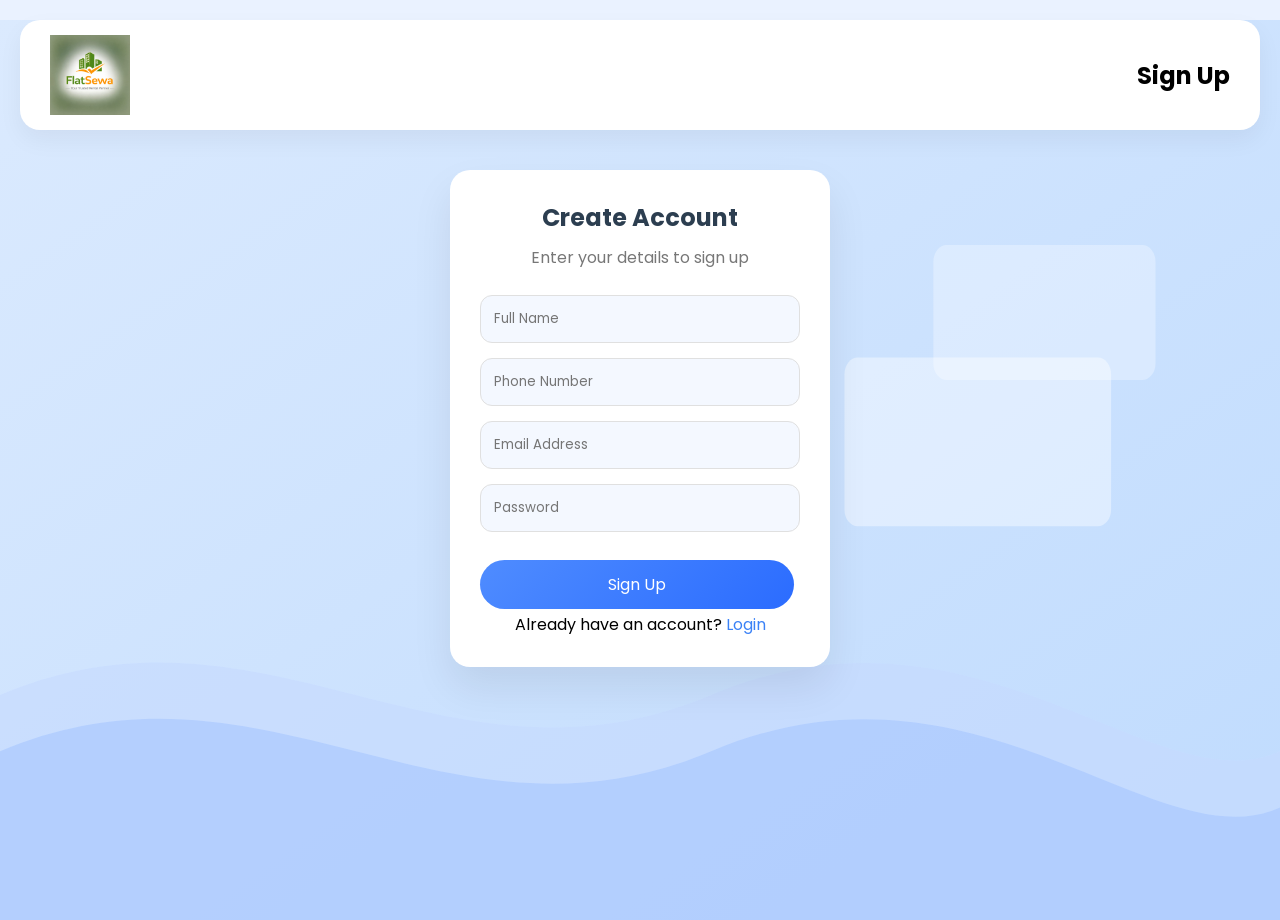
<file: index.html>
<!DOCTYPE html>
<html lang="en">
<head>
<link rel="stylesheet" href="https://cdnjs.cloudflare.com/ajax/libs/font-awesome/6.5.0/css/all.min.css">
<meta charset="UTF-8">
<meta name="viewport" content="width=device-width, initial-scale=1.0">
<title>Sign Up</title>

<link href="https://fonts.googleapis.com/css2?family=Poppins:wght@300;400;500;600&display=swap" rel="stylesheet">

<style>
*{margin:0;padding:0;box-sizing:border-box;font-family:'Poppins',sans-serif;}

body{
  height:100vh;
  background:#eaf2ff;
  position:relative;
  overflow:hidden;
}

/* BACKGROUND */
.bg{
  position:absolute;
  width:100%;
  height:100%;
  top:0;
  left:0;
  z-index:0;
}

/* NAVBAR */
.navbar{
  position:relative;
  z-index:2;
  margin:20px;
  padding:15px 30px;
  background:#fff;
  border-radius:20px;
  display:flex;
  justify-content:space-between;
  align-items:center;
  box-shadow:0 10px 25px rgba(0,0,0,0.05);
}

.logo{font-size:20px;font-weight:600;color:#3b82f6;}

/* MAIN */
.container{
  position:relative;
  z-index:2;
  display:flex;
  justify-content:center;
  align-items:center;
  margin-top:40px;
}

/* CARD */
.card{
  width:380px;
  padding:30px;
  background:#fff;
  border-radius:20px;
  box-shadow:0 20px 40px rgba(0,0,0,0.08);
}

.card h2{text-align:center;margin-bottom:10px;color:#2c3e50;}
.card p{text-align:center;color:#777;margin-bottom:25px;}

.input{margin-bottom:15px;}

.input input{
  width:100%;
  padding:13px;
  border-radius:12px;
  border:1px solid #e0e0e0;
  background:#f4f8ff;
  outline:none;
}

.signup-btn{
  width:100%;
  margin-top:10px;
  padding:13px;
  border:none;
  border-radius:25px;
  background:linear-gradient(135deg,#4f8cff,#2b6cff);
  color:#fff;
  font-size:16px;
  cursor:pointer;
  text-decoration: none;
  padding-left: 128px;
  padding-right: 128px;
}

.login-link{
  text-align:center;
  margin-top:15px;
}

.login-link a{
  color:#3b82f6;
  text-decoration:none;
}
</style>
</head>

<body>

<!-- SAME SVG BACKGROUND -->
<svg class="bg" viewBox="0 0 1440 800" preserveAspectRatio="none">
  <defs>
    <linearGradient id="g1" x1="0" y1="0" x2="1" y2="1">
      <stop offset="0%" stop-color="#dbeafe"/>
      <stop offset="100%" stop-color="#bfdbfe"/>
    </linearGradient>
  </defs>

  <rect width="1440" height="800" fill="url(#g1)"/>

  <path d="M0,600 C300,500 500,700 800,600 C1100,500 1300,700 1440,650 L1440,800 L0,800 Z" fill="#c7dbff" opacity="0.6"/>
  <path d="M0,650 C300,550 500,750 800,650 C1100,550 1300,750 1440,700 L1440,800 L0,800 Z" fill="#a7c7ff" opacity="0.6"/>

  <rect x="950" y="300" width="300" height="150" rx="15" fill="#ffffff" opacity="0.4"/>
  <rect x="1050" y="200" width="250" height="120" rx="15" fill="#ffffff" opacity="0.3"/>
</svg>

<div class="navbar">
  <img src="./image/logo.jpeg" height="80">
  <h2>Sign Up</h2>
</div>

<div class="container">
  <div class="card">
    <h2>Create Account</h2>
    <p>Enter your details to sign up</p>

    <div class="input"><input placeholder="Full Name"></div>
    <div class="input"><input type="tel" placeholder="Phone Number"></div>
    <div class="input"><input type="email" placeholder="Email Address"></div>
    <div class="input"><input type="password" placeholder="Password"></div>
<br>
    <div>
      <a href="./html/sign-up.html" class="signup-btn">Sign Up</a>
      <!-- <link rel="stylesheet" href="Flatsewa.html"> -->
    </div>

    <div class="login-link">
      Already have an account? <a href="./html/login.html">Login</a>
    </div>
  </div>
</div>

</body>
</html>
</file>
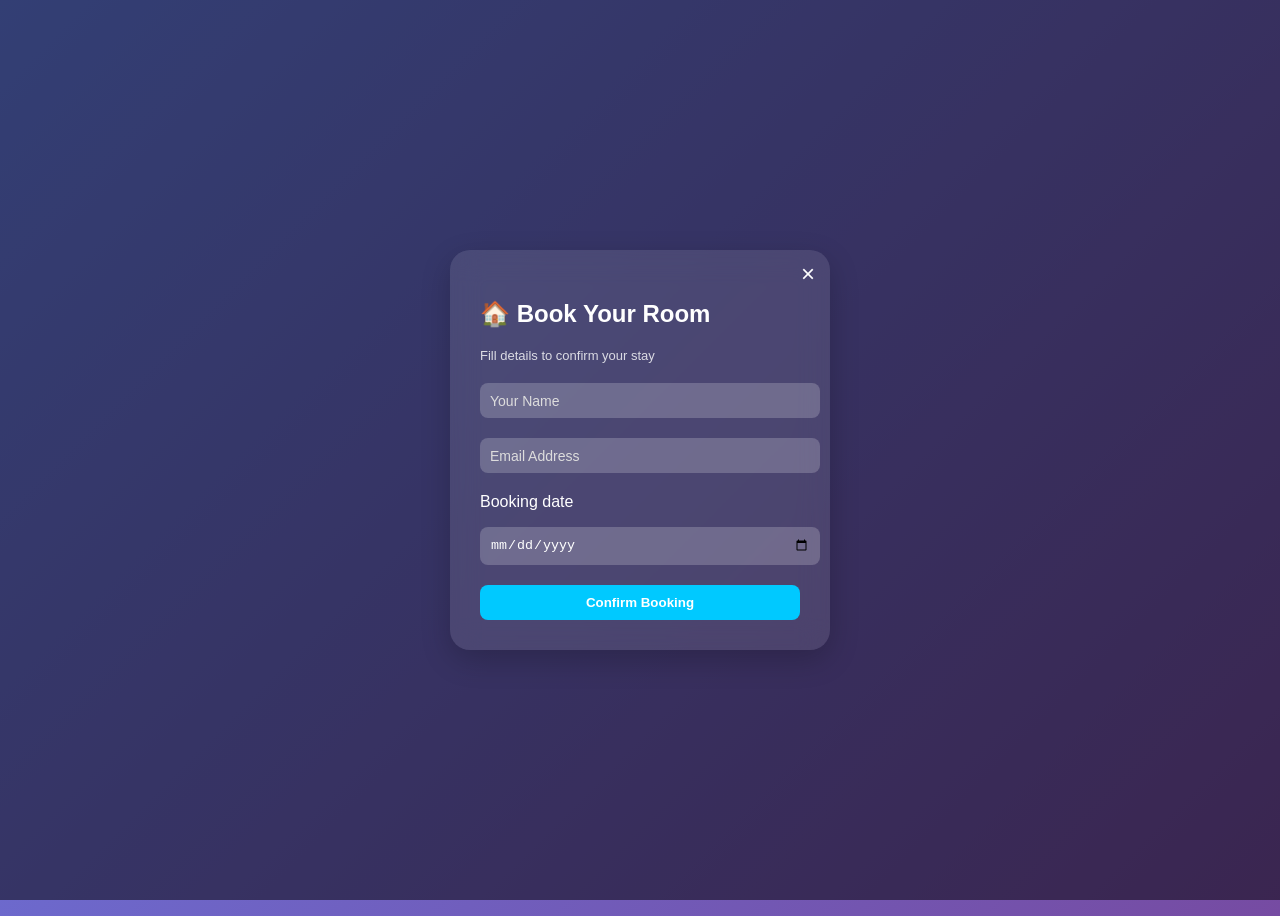
<file: html/book-now.html>
<!DOCTYPE html>
<html lang="en">
<head>
    <meta charset="UTF-8">
    <meta name="viewport" content="width=device-width, initial-scale=1.0">
    <title>Document</title>
    <link rel="stylesheet" href="../css/bookingform.css">
</head>
<body>
    <div id="bookingForm" class="popup">
      <div class="popup-content">
        <span onclick="closeBooking()" class="close">&times;</span>

        <h2>🏠 Book Your Room</h2>
        <p class="subtitle">Fill details to confirm your stay</p>

        <form onsubmit="confirmBooking(event)">
          <div class="input-box">
            <input type="text" required />
            <label>Your Name</label>
          </div>

          <div class="input-box">
            <input type="email" required />
            <label>Email Address</label>
          </div>
          <p>Booking date</p>
          <div class="input-box">
            <input type="date" required />

            <!-- <label>Booking Date</label> -->
          </div>

          <button type="submit" class="confirm-btn">Confirm Booking</button>
        </form>
      </div>
    </div>
     
    <script>
      function closeBooking() {
        document.getElementById("book-now").style.display = "none";
      }

      function confirmBooking(e) {
        e.preventDefault();
        alert("Booking Confirmed ✅");
        closeBooking();
      }
    </script>
  </body>
</html>
</file>
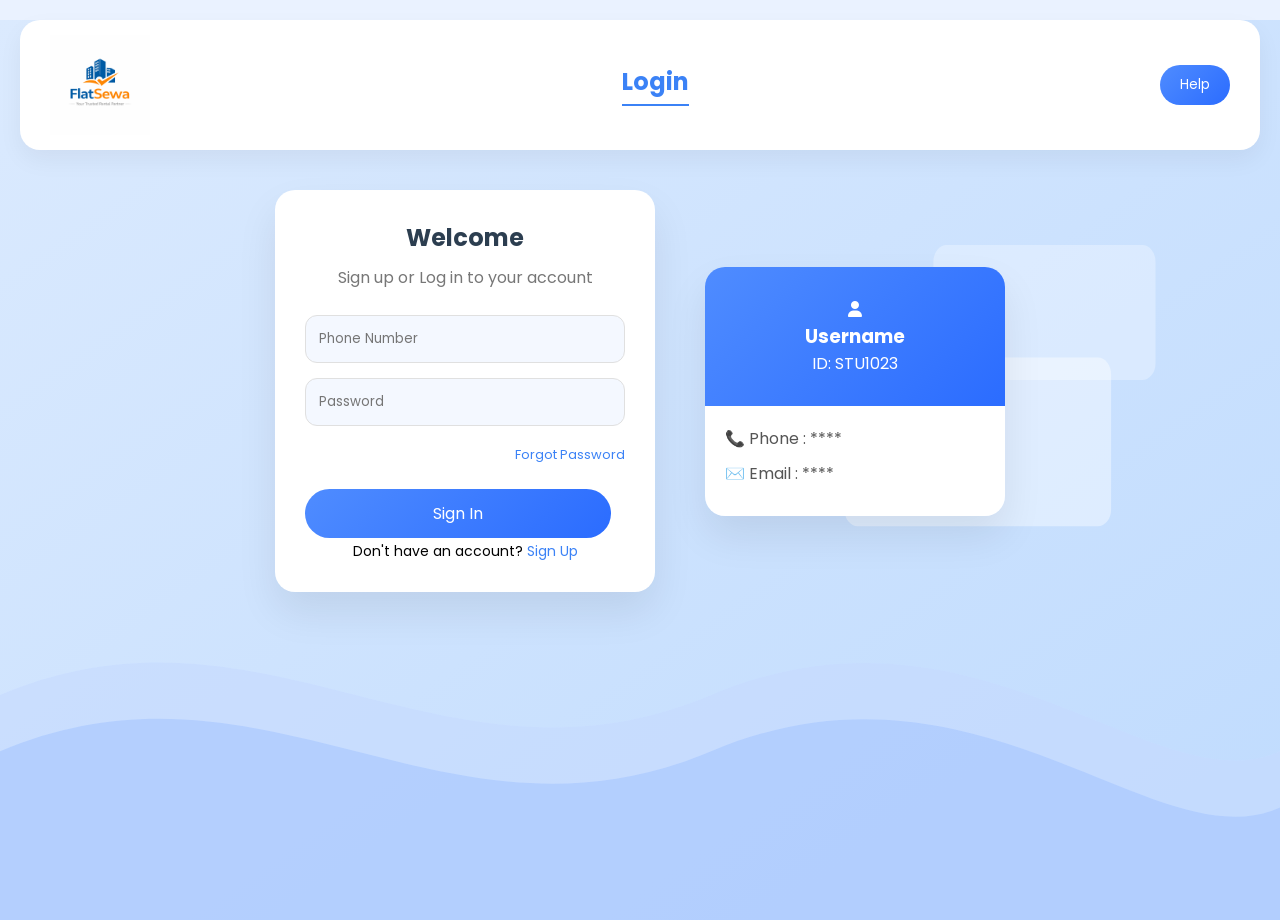
<file: html/login.html>
<!DOCTYPE html>
<html lang="en">
<head>
<link rel="stylesheet" href="https://cdnjs.cloudflare.com/ajax/libs/font-awesome/6.5.0/css/all.min.css">
<meta charset="UTF-8">
<meta name="viewport" content="width=device-width, initial-scale=1.0">
<title>Student UI</title>

<link href="https://fonts.googleapis.com/css2?family=Poppins:wght@300;400;500;600&display=swap" rel="stylesheet">

<style>
*{margin:0;padding:0;box-sizing:border-box;font-family:'Poppins',sans-serif;}

body{
  height:100vh;
  background:#eaf2ff;
  position:relative;
  overflow:hidden;
}

.forgot{
  text-align:right;
  margin-bottom:10px;
}

.forgot a{
  font-size:13px;
  color:#3b82f6;
  text-decoration:none;
}

/* SVG BACKGROUND LAYERS */
.bg{
  position:absolute;
  width:100%;
  height:100%;
  top:0;
  left:0;
  z-index:0;
}

/* NAVBAR */
.navbar{
  position:relative;
  z-index:2;
  margin:20px;
  padding:15px 30px;
  background:#fff;
  border-radius:20px;
  display:flex;
  justify-content:space-between;
  align-items:center;
  box-shadow:0 10px 25px rgba(0,0,0,0.05);
}

.logo{font-size:20px;font-weight:600;color:#3b82f6;}

.nav-links{display:flex;gap:35px;}

.nav-links a{text-decoration:none;color:#666;font-weight:500;}

.nav-links a.active{
  color:#3b82f6;
  border-bottom:2px solid #3b82f6;
  padding-bottom:5px;
}

.help-btn{
  background:linear-gradient(135deg,#4f8cff,#2b6cff);
  border:none;color:#fff;
  padding:10px 20px;border-radius:20px;
}

/* MAIN */
.container{
  position:relative;
  z-index:2;
  display:flex;
  justify-content:center;
  align-items:center;
  gap:50px;
  margin-top:40px;
}

/* LEFT CARD */
.card{
  width:380px;
  padding:30px;
  background:#fff;
  border-radius:20px;
  box-shadow:0 20px 40px rgba(0,0,0,0.08);
}

.card h2{text-align:center;margin-bottom:10px;color:#2c3e50;}
.card p{text-align:center;color:#777;margin-bottom:25px;}

.input{margin-bottom:15px;}

.input input{
  width:100%;
  padding:13px;
  border-radius:12px;
  border:1px solid #e0e0e0;
  background:#f4f8ff;
  outline:none;
}

.signin{
  width:100%;margin-top:10px;padding:13px;
  border:none;border-radius:25px;
  background:linear-gradient(135deg,#4f8cff,#2b6cff);
  color:#fff;font-size:16px;cursor:pointer;
  padding-left: 128px;
  padding-right: 128px;
  text-align:center ;
}
.signin {
  text-decoration: none;
}

.signup{text-align:center;margin-top:15px;font-size:14px;}
.signup a{color:#3b82f6;text-decoration:none;}

/* RIGHT CARD */
.profile{
  width:300px;
  border-radius:20px;
  overflow:hidden;
  box-shadow:0 20px 40px rgba(0,0,0,0.08);
}

.profile-top{
  background:linear-gradient(135deg,#4f8cff,#2b6cff);
  padding:30px;text-align:center;color:#fff;
}



.profile-bottom{background:#fff;padding:20px;}

.info{display:flex;align-items:center;gap:10px;margin-bottom:10px;color:#555;}

</style>
</head>

<body>

<!-- SVG BACKGROUND (same style abstract UI) -->
<svg class="bg" viewBox="0 0 1440 800" preserveAspectRatio="none">
  <defs>
    <linearGradient id="g1" x1="0" y1="0" x2="1" y2="1">
      <stop offset="0%" stop-color="#dbeafe"/>
      <stop offset="100%" stop-color="#bfdbfe"/>
    </linearGradient>
  </defs>

  <rect width="1440" height="800" fill="url(#g1)"/>

  <!-- Waves -->
  <path d="M0,600 C300,500 500,700 800,600 C1100,500 1300,700 1440,650 L1440,800 L0,800 Z" fill="#c7dbff" opacity="0.6"/>
  <path d="M0,650 C300,550 500,750 800,650 C1100,550 1300,750 1440,700 L1440,800 L0,800 Z" fill="#a7c7ff" opacity="0.6"/>

  <!-- fake cards shapes -->
  <rect x="950" y="300" width="300" height="150" rx="15" fill="#ffffff" opacity="0.4"/>
  <rect x="1050" y="200" width="250" height="120" rx="15" fill="#ffffff" opacity="0.3"/>

</svg>

<div class="navbar">
  
   <img src="../image/Flatsewalogo.jpeg" alt="Logo" height="100px" width="100px">
  <div class="nav-links">
    <a class="active"><h2>Login</h2></a>
    
   
   
  </div>
  <button class="help-btn">Help</a>
</div>

<div class="container">

  <div class="card">
    <h2>Welcome </h2>
    <p>Sign up or Log in to your account</p>
    
    <div class="input"><input type="tel" id="number" placeholder="Phone Number"></div>
   
    <div class="input">
  <input type="password" id="password" placeholder="Password">
</div>

<div class="forgot">
  <a href="./Forget.html">Forgot Password</a>
</div>
<br>
    <a class="signin" href="./Flatsewa.html">Sign In</a>
    <br>
    <div class="signup">Don't have an account? <a>Sign Up</a></div>
  </div>

  <div class="profile">
    <div class="profile-top">
      
       <div class="icon-box">
  <i class="fa-solid fa-user"></i>
</div>
     
      <h3>Username</h3>
      <p>ID: STU1023</p>
    </div>

    <div class="profile-bottom">
      <div class="info">📞 Phone : ****</div>
      <div class="info">✉️ Email : ****</div>
    </div>
  </div>

</div>
<script>
    
function login() {
    let user = document.getElementById("username").value;
    let pass = document.getElementById("password").value;

    if(user === "shivam" && pass === "1234") {
        window.location.href = "Flatsewa.html";
    } else {
        alert("Wrong credentials");
    }
}

function showSignup(){
  document.getElementById("loginForm").style.display = "none";
  document.getElementById("signupForm").style.display = "block";
}

function showLogin(){
  document.getElementById("signupForm").style.display = "none";
  document.getElementById("loginForm").style.display = "block";
}
</script>

</body>
</html>
</file>
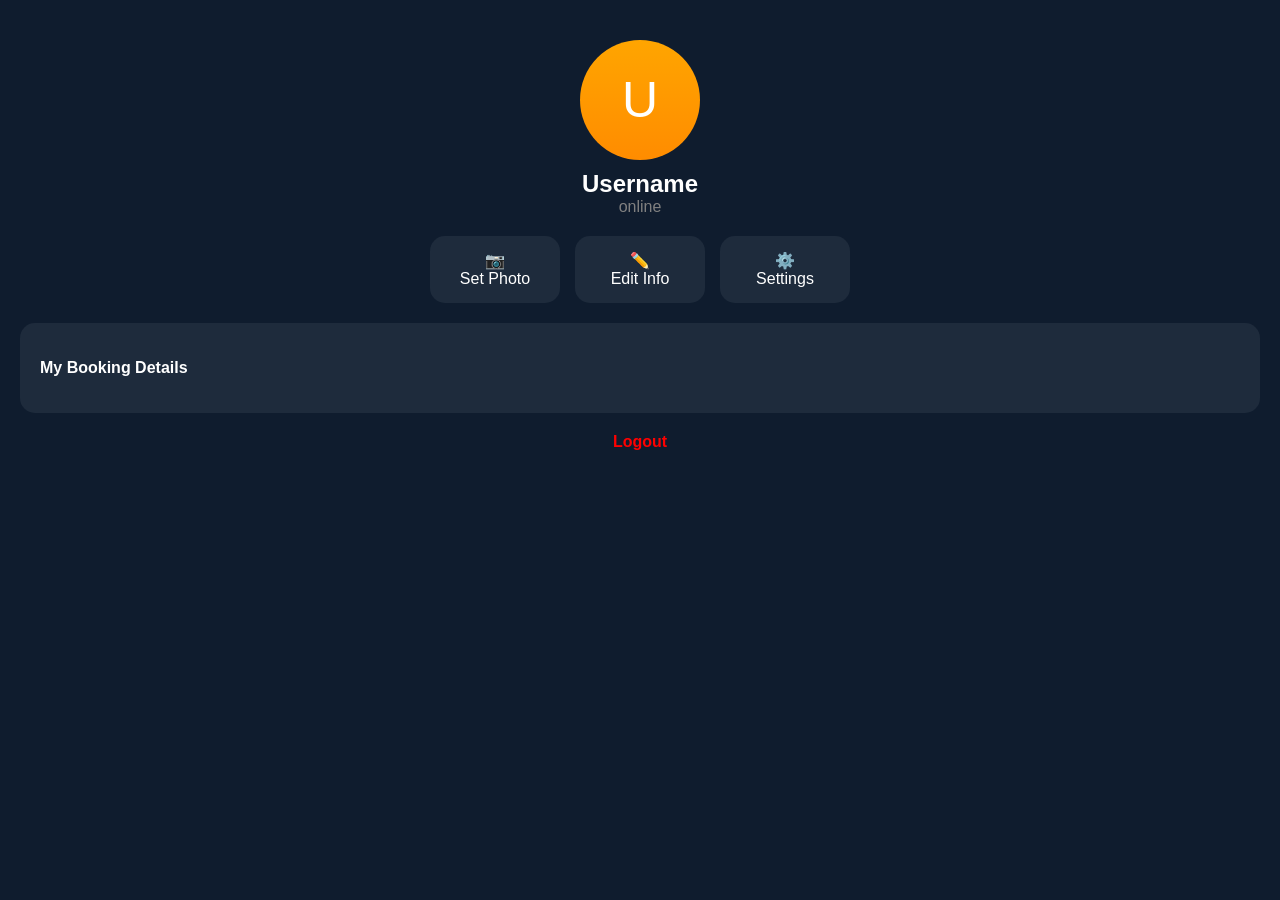
<file: html/profile.html>
<!DOCTYPE html>
<html lang="en">
<head>
<meta charset="UTF-8">
<title>Profile</title>

<style>
body {
    margin: 0;
    font-family: Arial;
    background: #0f1c2e;
    color: white;
    text-align: center;
}

/* Profile circle */
.profile-pic {
    width: 120px;
    height: 120px;
    background: linear-gradient(orange, darkorange);
    border-radius: 50%;
    margin: 40px auto 10px;
    display: flex;
    align-items: center;
    justify-content: center;
    font-size: 50px;
}

/* Name */
.name {
    font-size: 24px;
    font-weight: bold;
}

.status {
    color: gray;
    margin-bottom: 20px;
}

/* Buttons */
.actions {
    display: flex;
    justify-content: center;
    gap: 15px;
    margin: 20px;
}

.actions div {
    background: #1e2b3c;
    padding: 15px;
    border-radius: 15px;
    width: 100px;
    cursor: pointer;
}

/* Info box */
.info {
    background: #1e2b3c;
    margin: 20px;
    padding: 20px;
    border-radius: 15px;
    text-align: left;
}
</style>

</head>
<body>

<div class="profile-pic" id="profileLetter">S</div>

<div class="name" id="profileName">Username</div>
<div class="status">online</div>

<div class="actions">
    <div onclick="choosePhoto()">📷<br>Set Photo</div>
    <!-- <div onclick="changePhoto()">📷<br>Set Photo</div> -->
    <div onclick="editName()">✏️<br>Edit Info</div>
    <div>⚙️<br>Settings</div>
</div>

<!-- Hidden file input -->
<input type="file" id="fileInput" accept="image/*" style="display:none">

<div class="info">
    <p onclick="openBookings()" style="cursor:pointer;">
        <b>My Booking Details</b><br>
    
    </p></div>
<div>
    <p onclick="logout()" style="cursor:pointer; color:red;">
        <b>Logout</b><br>
        
    </p></div>
</div>
<script>
    

// File chooser open
function choosePhoto() {
    document.getElementById("fileInput").click();
}

// Image select hone ke baad
document.getElementById("fileInput").addEventListener("change", function() {
    let file = this.files[0];

    if(file) {
        let reader = new FileReader();

        reader.onload = function(e) {
            let imageData = e.target.result;

            // Save image
            localStorage.setItem("profileImage", imageData);

            // Show in profile page (agar img use kar rahe ho)
            let profileImg = document.getElementById("profileImg");
            if(profileImg) profileImg.src = imageData;

            // Agar circle letter hai to replace karo
            let circle = document.getElementById("profileLetter");
            if(circle) {
                circle.innerHTML = `<img src="${imageData}" style="width:100%;height:100%;border-radius:50%;">`;
            }
        }

        reader.readAsDataURL(file);
    }
});


window.onload = function() {
    let savedImg = localStorage.getItem("profileImage");

    if(savedImg) {
        let circle = document.getElementById("profileLetter");
        if(circle) {
            circle.innerHTML = `<img src="${savedImg}" style="width:100%;height:100%;border-radius:50%;">`;
        }
    }
}


// Open booking page
function openBookings() {
    alert("Updated Soon");
    // future:
    // window.location.href = "booking.html";
}

// Logout function
function logout() {
    localStorage.clear();
    alert("Logged out successfully!");
    window.location.href = "Flatsewa.html"; // home page
}

// Load saved name
let name = localStorage.getItem("username") || "Username";
document.getElementById("profileName").innerText = name;
document.getElementById("profileLetter").innerText = name.charAt(0);

// Edit name
function editName() {
    let newName = prompt("Enter your name:");
    if(newName) {
        localStorage.setItem("username", newName);
        location.reload();
    }
}

// // Change photo (simple)
// function changePhoto() {
//     alert("Image upload next step me add karenge 👍");
// }
</script>

</body>
</html>
</file>
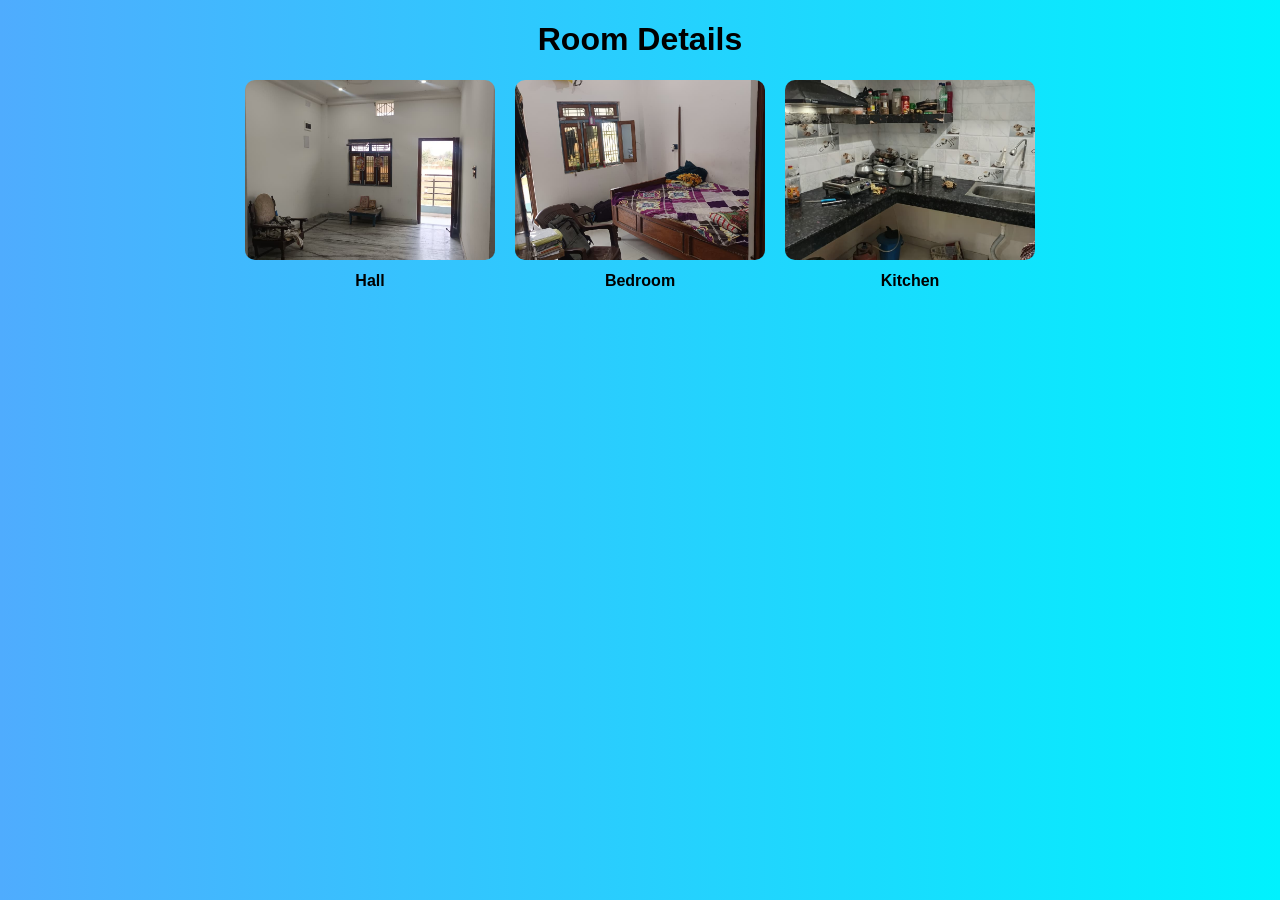
<file: html/see-details.html>
<!DOCTYPE html>
<html lang="en">
<head>
    <meta charset="UTF-8">
    <title>Room Details</title>
    <link rel="stylesheet" href="../css/style.css">
</head>
<body>

<h1 style="text-align:center;">Room Details</h1>

<div class="gallery">

    <div class="item">
        <img src="../image/hall.jpeg">
        <p>Hall</p>
    </div>

    <div class="item">
        <img src="../image/room.jpeg">
        <p>Bedroom</p>
    </div>

    <div class="item">
        <img src="../image/kitchen.jpeg">
        <p>Kitchen</p>
    </div>
    </div>
</body>
</html>
</file>
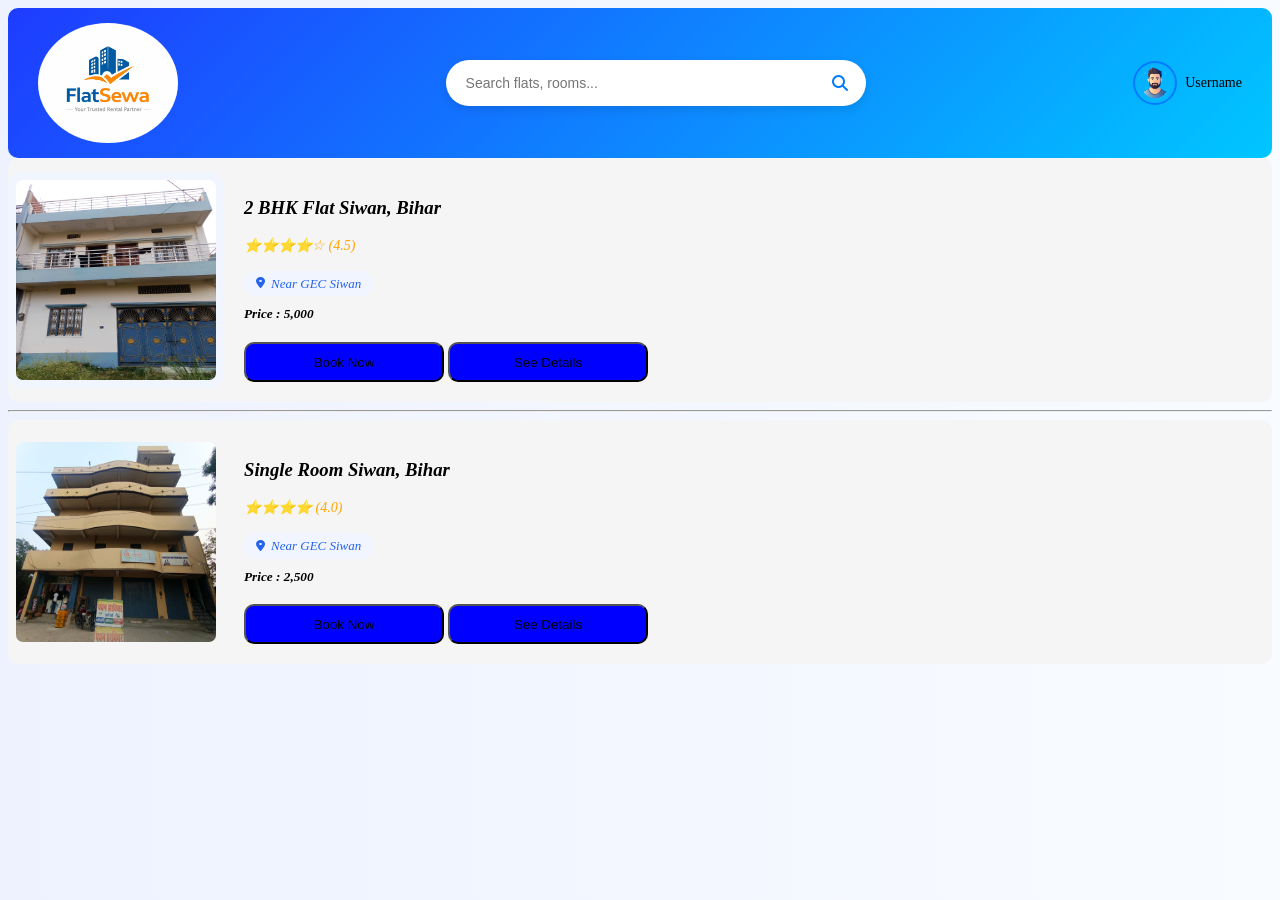
<file: html/sign-up.html>
<!DOCTYPE html>
<html lang="en">
<head>
    <meta charset="UTF-8">
    <meta name="viewport" content="width=device-width, initial-scale=1.0">
    <title>FlatSewa</title>
    <link rel="stylesheet" href="../css/Flatsewa.css">
    <!-- Font Awesome -->
  <link rel="stylesheet" href="https://cdnjs.cloudflare.com/ajax/libs/font-awesome/6.5.1/css/all.min.css">
</head>
<body>
    <header class="navbar">
    <div class="logo">
    <img src="../image/Flatsewalogo.jpeg" alt="Flatsewa" class="circle-logo" >
    </div>
    <div class="search-box">
      <input type="text" placeholder="Search flats, rooms...">
      <i class="fa-solid fa-magnifying-glass"></i>
    </div>

    <div class="profile" onclick="openProfilePage()">
    <img src="../image/profileimage.png" id="profileImg">
    <span id="profileName">Username</span>
</div>

    </div></header>
    <div class="sk">
    <img src="../image/homefront.jpeg" alt="singleroom" class="location">
    <span>
    <h3>2 BHK Flat Siwan, Bihar</h3>
    <p class="rating">⭐⭐⭐⭐☆ (4.5)</p>
    <div class="location">
    <i class="fa-solid fa-location-dot"></i>
    Near GEC Siwan
    </div>
    <h5>Price : 5,000</h5>
    <button onclick="window.location.href='book-now.html'">Book Now</button>
    <button onclick="openDetails('see-details.html')">See Details</button>
    </span>
    </div><hr>
    <div class="sk">
    <img src="../image/front2.jpeg" alt="Random">
     <span>
    <h3> Single Room Siwan, Bihar</h3>
    <p class="rate">⭐⭐⭐⭐ (4.0)</p>
    <div class="location">
    <i class="fa-solid fa-location-dot"></i>
    Near GEC Siwan
    </div>
    <h5>Price : 2,500</h5>
    <button onclick="window.location.href='book-now.html'">Book Now</button>
    <button onclick="openDetails('single-details.html')">See Details</button>
    </span>
    </div>
    <script>

function loadProfile() {
    let savedName = localStorage.getItem("username");
    let savedImg = localStorage.getItem("profileImage");

    // Name update
    if(savedName && document.getElementById("profileName")) {
        document.getElementById("profileName").innerText = savedName;
    }

    // Image update
    if(savedImg && document.getElementById("profileImg")) {
        document.getElementById("profileImg").src = savedImg;
    }
}

// Page load par run
window.onload = loadProfile;

// Jab user dusre page se wapas aaye (important 🔥)
window.addEventListener("focus", loadProfile);

function openProfilePage() {
    window.location.href = "profile.html";
}

function openDetails(page) {
    window.location.href = page;
}

function openBooking() {
    document.getElementById("book-now").style.display = "block";
}

function closeBooking() {
    document.getElementById("book-now").style.display = "none";
}

function confirmBooking(event) {
    event.preventDefault();
    alert("✅ Room Booked Successfully!");
    document.getElementById("book-now").style.display = "none";
}

</script>
</body>
</html>
</file>
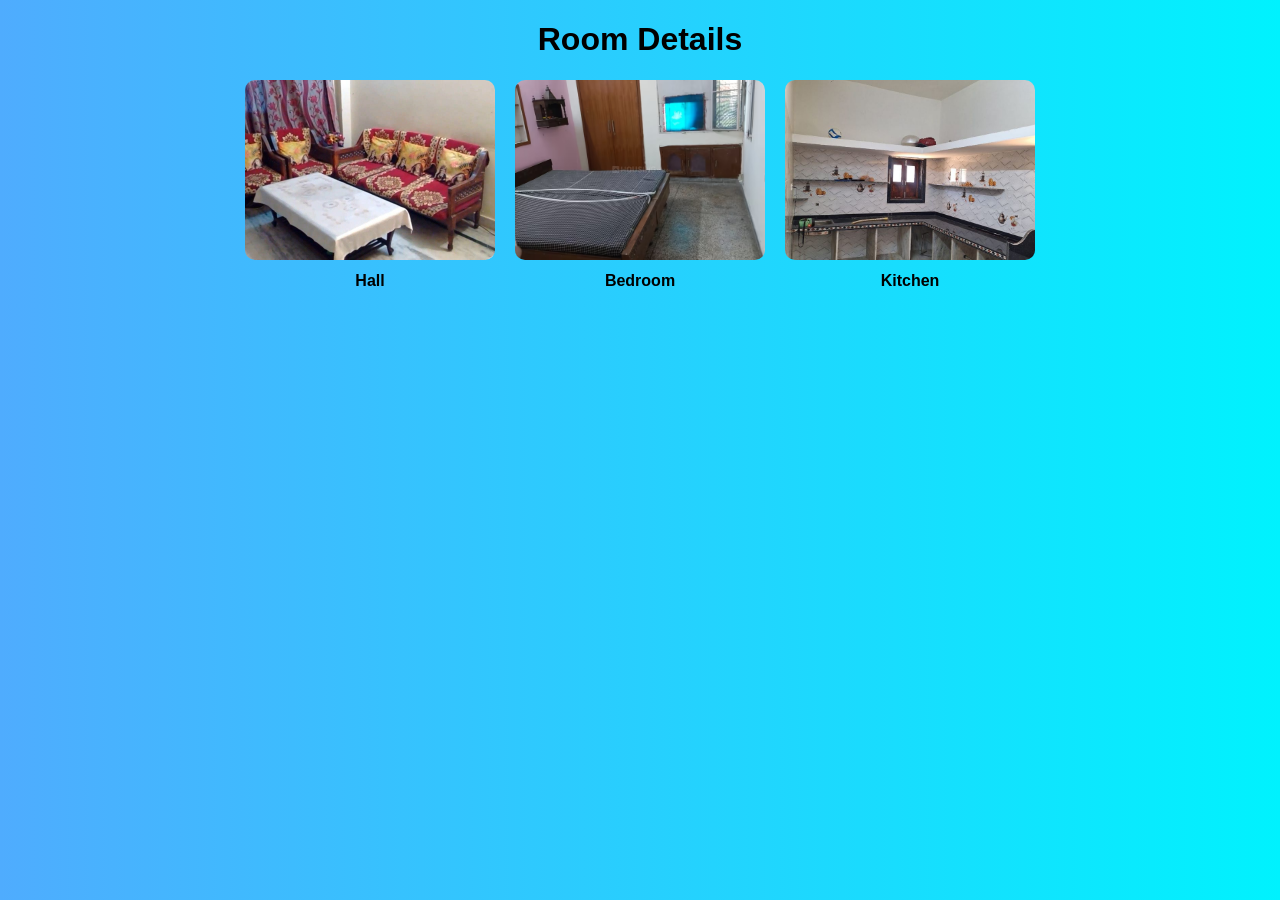
<file: html/single-details.html>
<!DOCTYPE html>
<html lang="en">
<head>
    <meta charset="UTF-8">
    <title>Room Details</title>
    <link rel="stylesheet" href="../css/style.css">
</head>
<body>

<h1 style="text-align:center;">Room Details</h1>

<div class="gallery">
   
 <div class="item">
        <img src="../image/singlehall.jpg">
        <p>Hall</p>
    </div>

    <div class="item">
        <img src="../image/single room.avif">
        <p>Bedroom</p>
    </div>

    <div class="item">
        <img src="../image/Kitchen Model Design.jpg">
        <p>Kitchen</p>
    </div>
</body>
</html>
</file>
<file: css/bookingform.css>
body{
  font-family: "Poppins", sans-serif;
        background: linear-gradient(135deg, #667eea, #764ba2);
        height: 100vh;
        display: flex;
        justify-content: center;
        align-items: center;
      }

      /* Popup Background */
      .popup {
        position: fixed;
        top: 0;
        left: 0;
        width: 100%;
        height: 100%;
        background: rgba(0, 0, 0, 0.5);
        display: flex;
        justify-content: center;
        align-items: center;
        animation: fadeIn 0.4s ease;
      }

      /* Popup Box */
      .popup-content {
        width: 320px;
        padding: 30px;
        border-radius: 20px;
        backdrop-filter: blur(15px);
        background: rgba(255, 255, 255, 0.1);
        box-shadow: 0 10px 30px rgba(0, 0, 0, 0.2);
        color: white;
        position: relative;
        animation: slideUp 0.4s ease;
      }

      /* Close Button */
      .close {
        position: absolute;
        top: 10px;
        right: 15px;
        font-size: 24px;
        cursor: pointer;
      }

      /* Subtitle */
      .subtitle {
        font-size: 13px;
        opacity: 0.8;
        margin-bottom: 20px;
      }

      /* Input Box */
      .input-box {
        position: relative;
        margin-bottom: 20px;
      }

      .input-box input {
        width: 100%;
        padding: 10px;
        border: none;
        outline: none;
        border-radius: 8px;
        background: rgba(255, 255, 255, 0.2);
        color: white;
      }

      /* Floating Label */
      .input-box label {
        position: absolute;
        left: 10px;
        top: 50%;
        transform: translateY(-50%);
        font-size: 14px;
        pointer-events: none;
        transition: 0.3s;
        color: #ddd;
      }

      .input-box input:focus + label,
      .input-box input:valid + label {
        top: -8px;
        font-size: 12px;
        color: #fff;
      }

      /* Button */
      .confirm-btn {
        width: 100%;
        padding: 10px;
        border: none;
        border-radius: 8px;
        background: #00c9ff;
        color: white;
        font-weight: bold;
        cursor: pointer;
        transition: 0.3s;
      }

      .confirm-btn:hover {
        background: #92fe9d;
        transform: scale(1.05);
      }

      /* Animations */
      @keyframes fadeIn {
        from {
          opacity: 0;
        }
        to {
          opacity: 1;
        }
      }

      @keyframes slideUp {
        from {
          transform: translateY(50px);
          opacity: 0;
        }
        to {
          transform: translateY(0);
          opacity: 1;
        }
      }
</file>
<file: css/style.css>
body {
    margin: 0;
    font-family: Arial;
    background: linear-gradient(to right, #4facfe, #00f2fe);
}

 /* Gallery layout */
.gallery {
    display: flex;
    justify-content: center;
    gap: 20px;
    flex-wrap: wrap;
}

/* Each item */
.item {
    width: 250px;
    text-align: center;
}

/* Image fix */
.item img {
    width: 100%;
    height: 180px;
    object-fit: cover;   /* ⭐ important */
    border-radius: 10px;
}

.item p {
    margin-top: 8px;
    font-weight: bold;
}
</file>
<file: css/Flatsewa.css>
body {
    background: linear-gradient(to right, #eef2ff, #f8fbff);
}
 
.navbar {
    display: flex;
    justify-content: space-between;
    align-items: center;
    padding: 15px 30px;

    background: linear-gradient(135deg, #1e3cff, #00c6ff); /* 🔥 gradient */
    border-radius: 10px;
}
 .circle-logo {
    width: 100px;
    height: 100px;
    border-radius: 50%;
    object-fit: cover;
    object-position: center; /* center se crop */
}

 .popup {
    display: none;
    position: fixed;
    top: 0;
    left: 0;
    width: 100%;
    height: 100%;

    /* ⭐ CENTER FIX */
    display: flex;
    justify-content: center;
    align-items: center;

    background: rgba(0,0,0,0.6);
}

.popup-content {
    background: white;
    width: 350px;
    padding: 20px;
    border-radius: 10px;
    text-align: center;
}

.profile {
    display: flex;
    align-items: center;   /* ⭐ vertical alignment fix */
    gap: 8px;
    cursor: pointer;
}

/* Profile Image */
.profile img {
    width: 40px;
    height: 40px;
    border-radius: 50%;   /* round */
    object-fit: cover;    /* stretch fix */
    border: 2px solid #007bff; /* optional blue border */
}

/* Name */
.profile span {
    font-size: 14px;
    font-weight: 500;
}

/* Dropdown */
.dropdown {
    display: none;
    position: absolute;
    top: 45px;
    right: 0;
    background: white;
    box-shadow: 0 5px 15px rgba(0,0,0,0.2);
    border-radius: 8px;
    width: 150px;
}

.dropdown p {
    padding: 10px;
    margin: 0;
    cursor: pointer;
}

.dropdown p:hover {
    background: #f0f0f0;
}

.logo{
      display: flex;
      align-items: center;
      gap: 10px;
      background-color: linear-gradient(to right, #eef2ff, #f8fbff);
}
/* .logo img {
    height: 50px;
    background: transparent;
} */
 .logo img{
    background-color: linear-gradient(to right, #eef2ff, #f8fbff);
    width: 140px;
    height: 120px;
    background: transparent;
} 
.search-box {
    display: flex;
    align-items: center;
    background: white;
    border-radius: 30px;
    padding: 5px 10px;
    width: 400px;
    margin: auto;
    box-shadow: 0 4px 10px rgba(0,0,0,0.1);
}

.search-box input {
    border: none;
    outline: none;
    flex: 1;
    padding: 10px;
    font-size: 14px;
    border-radius: 30px;
}

.search-box i {
    color: #007bff;
    font-size: 16px;
    cursor: pointer;
    padding: 8px;
}
/* .search-box{
    display: flex;
    align-items: center;
    border: 1px solid #ccc;
    padding: 8px 15px;
    border-radius: 30px;
    width: 350px;
    height: 25px;
}

.search-box input{
    border: none;
    outline: none;
    flex: 1;
    height: 35px;
    width: 350px;
    align-items: center;
    border-radius: 20px;
}

.search-box i{
  color: gray;
  cursor: pointer;
} */

.menu a {
  margin-left: 20px;
  text-decoration: none;
  color: black;
  font-weight: bold;
  font-family: Arial, sans-serif; 
}

.sk img{
    width: 200px;
    height: 200px;
    border-radius: 15px;
    padding: 8px;
}

.location img{
    height: 5px;
    background-color: whitesmoke;
    width: 150px;
}

.sk{
     display: flex;
     background-color: whitesmoke;
     border-radius: 10px;
     align-items: center;
     font-style: oblique;
     line-height: 1.2;
}

.sk span{
    display: block;
    padding: 20px;
}

 
.sk span button{
    background-color: blue;
    width: 200px;
    height: 40px;
    border-radius: 10px;
}

.first{
     background-color: whitesmoke;
}

.first img{
    width: 200px;
    height: 200px;
    border-radius: 15px;
    padding: 8px;
}

.rating {
    color: orange;
    font-size: 14px;
}

.rate {
    color: orange;
    font-size: 14px;
}

.location {
    display: inline-flex;
    align-items: center;
    gap: 6px;
    background: #f1f5ff;
    color: #2563eb;
    padding: 5px 12px;
    border-radius: 20px;
    font-size: 13px;
    font-weight: 500;
    margin: 2px 0;
    margin-left: none;
}

.location i {
    font-size: 12px;
}
.sk h5 {
    margin: 8px 0;
    margin-bottom: 20px;
}
</file>
